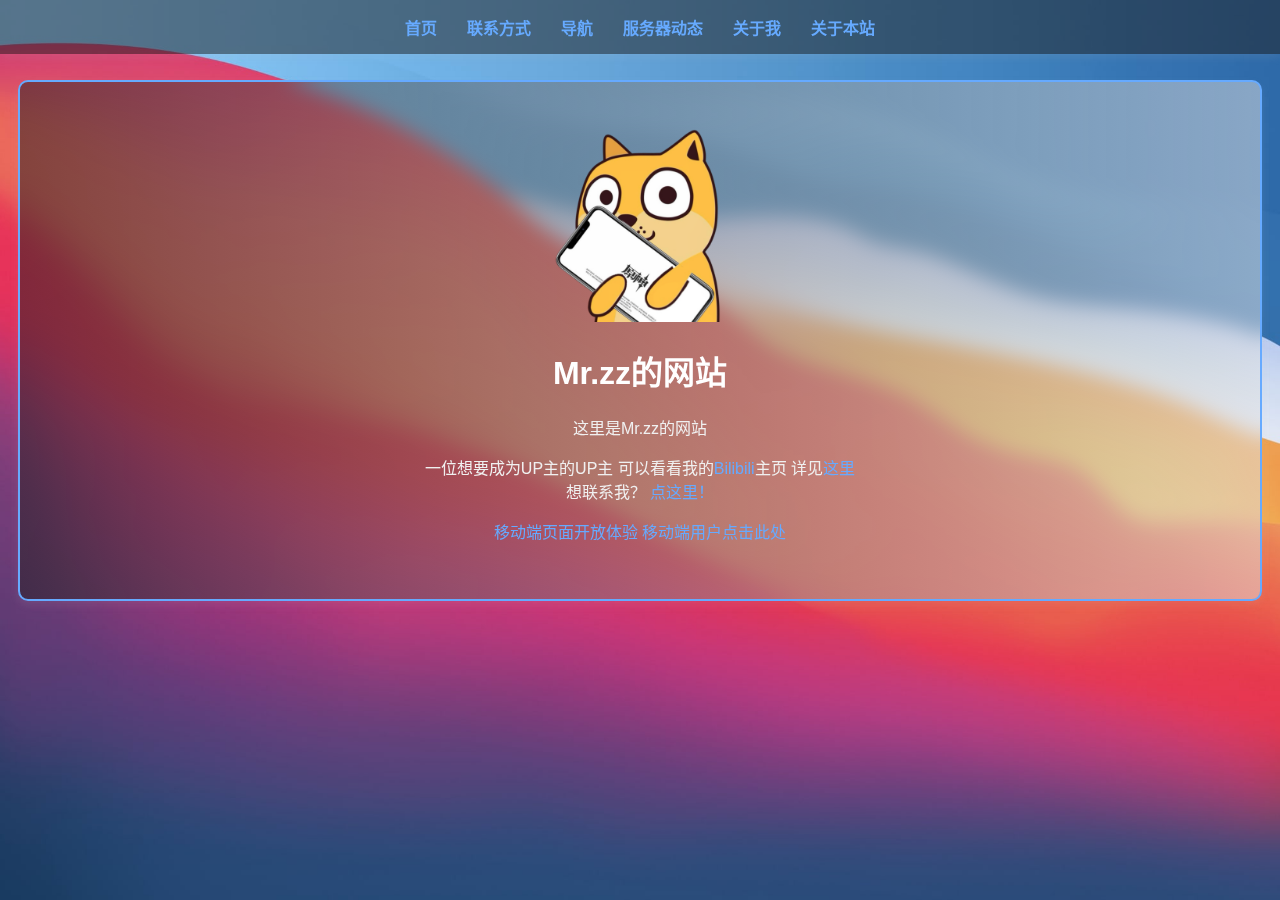
<file: index.html>
<!doctype html>

<html lang="zh-CN">

<head>
    <meta charset="utf-8">
    <title>Mr.zz的个人网站-ZYH9949.TOP</title>
    <link rel="stylesheet" href="./data/index.css" />
    <script src="./data/index.js"></script>
    <link href="https://cdn.jsdelivr.net/npm/aos@2.3.4/dist/aos.css" rel="stylesheet">
    <script src="https://cdn.jsdelivr.net/npm/aos@2.3.4/dist/aos.js"></script>
    <meta name="keywords" content="Mr.zz,ZYH9949,资源站,">
    <meta name="description" content="Mr.zz的网站 可以在这里了解关于Mr.zz的内容 同时提供关于Mr.zz的其他内容的导航">    
<script>
  console.log("跳转检测执行中");
  if (window.innerWidth <= 768 && !window.location.href.includes("mobile.html")) {
    console.log("跳转中...");
    window.location.replace("mobile.html");
  }
</script>
</head>

<body>
    <!--nav栏-->
<nav class="navbar">
    <a href="#home">首页</a>
    <a href="#contact">联系方式</a>
    <div class="dropdown">
        <a href="#projects">导航</a>
        <div class="dropdown-content">
            <a href="#projects-resources">资源站</a>
        </div>
    </div>
    <a href="#log">服务器动态</a>
    <a href="#about-me">关于我</a>
    <a href="#about-web">关于本站</a>
</nav>


    <div class="center" data-aos="fade-up">
        
        <!--主页-->
        <div id="home" class="section" data-aos="fade-up" data-section="home">
            <img src="./data/logo.jpg" width="200" height="200" class="shake" loading="lazy" alt="logo"/>
            <h1>Mr.zz的网站</h1>
            <p>这里是Mr.zz的网站</p>
            <p>
                一位想要成为UP主的UP主 可以看看我的<a href="https://space.bilibili.com/2050563046">Bilibili</a>主页 详见<a href="#about-me">这里</a>
                <br>
                想联系我？ <a href="#contact">点这里！</a> 
                <br>
            </p>
            <p><a href="https://www.zyh9949.top/mobile.html">移动端页面开放体验 移动端用户点击此处</a></p>
        </div>

        <!--联系方式-->
        <div id="contact" class="section" data-aos="fade-up" data-section="contact">
            <h2>联系方式&常用社交媒体</h2>
            <p>你可以通过以下方式找到我（找到我不代表能联系到我 诶嘿～）</p>
            <a href="https://space.bilibili.com/2050563046">bilibili</a> |
            <a href="https://www.douyin.com/user/MS4wLjABAAAASNFil7y_fyH7dHrESy8lFLe_D0WVggt-rcjjeNr0XXY">抖音</a> |
            <a href="https://t.me/zyh9949">Telegram</a> |
            <a href="http://wpa.qq.com/msgrd?v=3&uin=1870665489&site=qq&menu=yes">QQ</a>|
            <a href="https://github.com/zyh9949">GitHub</a>
        
            <p>WeChat ID：ZYH_9949</p>
            <p>QQ： 1870665489</p>
            <p>E-Mail：<a href="mailto:zyhxxschina9949@outlook.com">zyhxxschina9949@outlook.com</a></p>
        </div>
        <!--d-->
        <div id="projects" class="section" data-aos="fade-up" data-section="projects">
            <h2>导航</h2>
            <a href="#projects-resources">资源站</a>
        </div>
        <!--导航-资源站-->
        <div id="projects-resources" class="section" data-aos="fade-up" data-section="projects-resources">
            <a href="http://zyh9949.top:5245/">小zz的资源站</a>
            <p>通过OpenList搭建的在线资源站</p>
            <p>去看看呢？说不定可以找到你想要的</p>
            <p>本站资源仅供学习交流使用，全部免费提供，禁止用于商业用途</p>
            <p>温馨提示：速度慢的要死，谨慎访问</p>
        </div>

        <!-- 服务器动态 -->
       <div id="log" class="section" data-aos="fade-up" data-section="log">
             <h2>服务器动态</h2>
             <pre id="log-content" style="white-space: pre-wrap; overflow-y: auto; max-height: 400px; border-radius: 12px; padding: 15px;"></pre>
       </div>


        <!--关于我-->
        <div id="about-me" class="section" data-aos="fade-up" data-section="about-me">
            <p>我也不知道该说什么</p>
            <p>我其实也不是很确定吧</p>
            <p>就感觉可能好像有点那种</p>
            <p>也不是说不好，就是有点</p>
            <p>你要说没道理吧也不是</p>
            <p>所以我就随便说说而已</p>
        </div>

        <!--关于网站-->
        <div id="about-web" class="section" data-aos="fade-up" data-section="about-web">
            <p>
                此网站由<a href="https://github.com/">GitHub</a>托管
                <br>
                <br>
                网站模板源于xhdndmm的开源项目 | <a href="https://github.com/zyh9949/web">网站源码</a>
                <br>
                <br>
                感谢 <a href="https://xhdndmm.cn">喜欢电脑的猫咪</a> 的鼎力支持 
                <br>
                <br>
                最后更新时间 2025.07.13
                <br>
                <br>
                Copyright © 2024-现在 Powered By ZGStudio
            </p> 
        </div>

    </div>

<!-- 放在页面底部，页面元素加载完再加载JS，效率更高 -->
<script src="./data/txt.js"></script>
</body>
</html>

<!--
欸嘿
-->
</file>
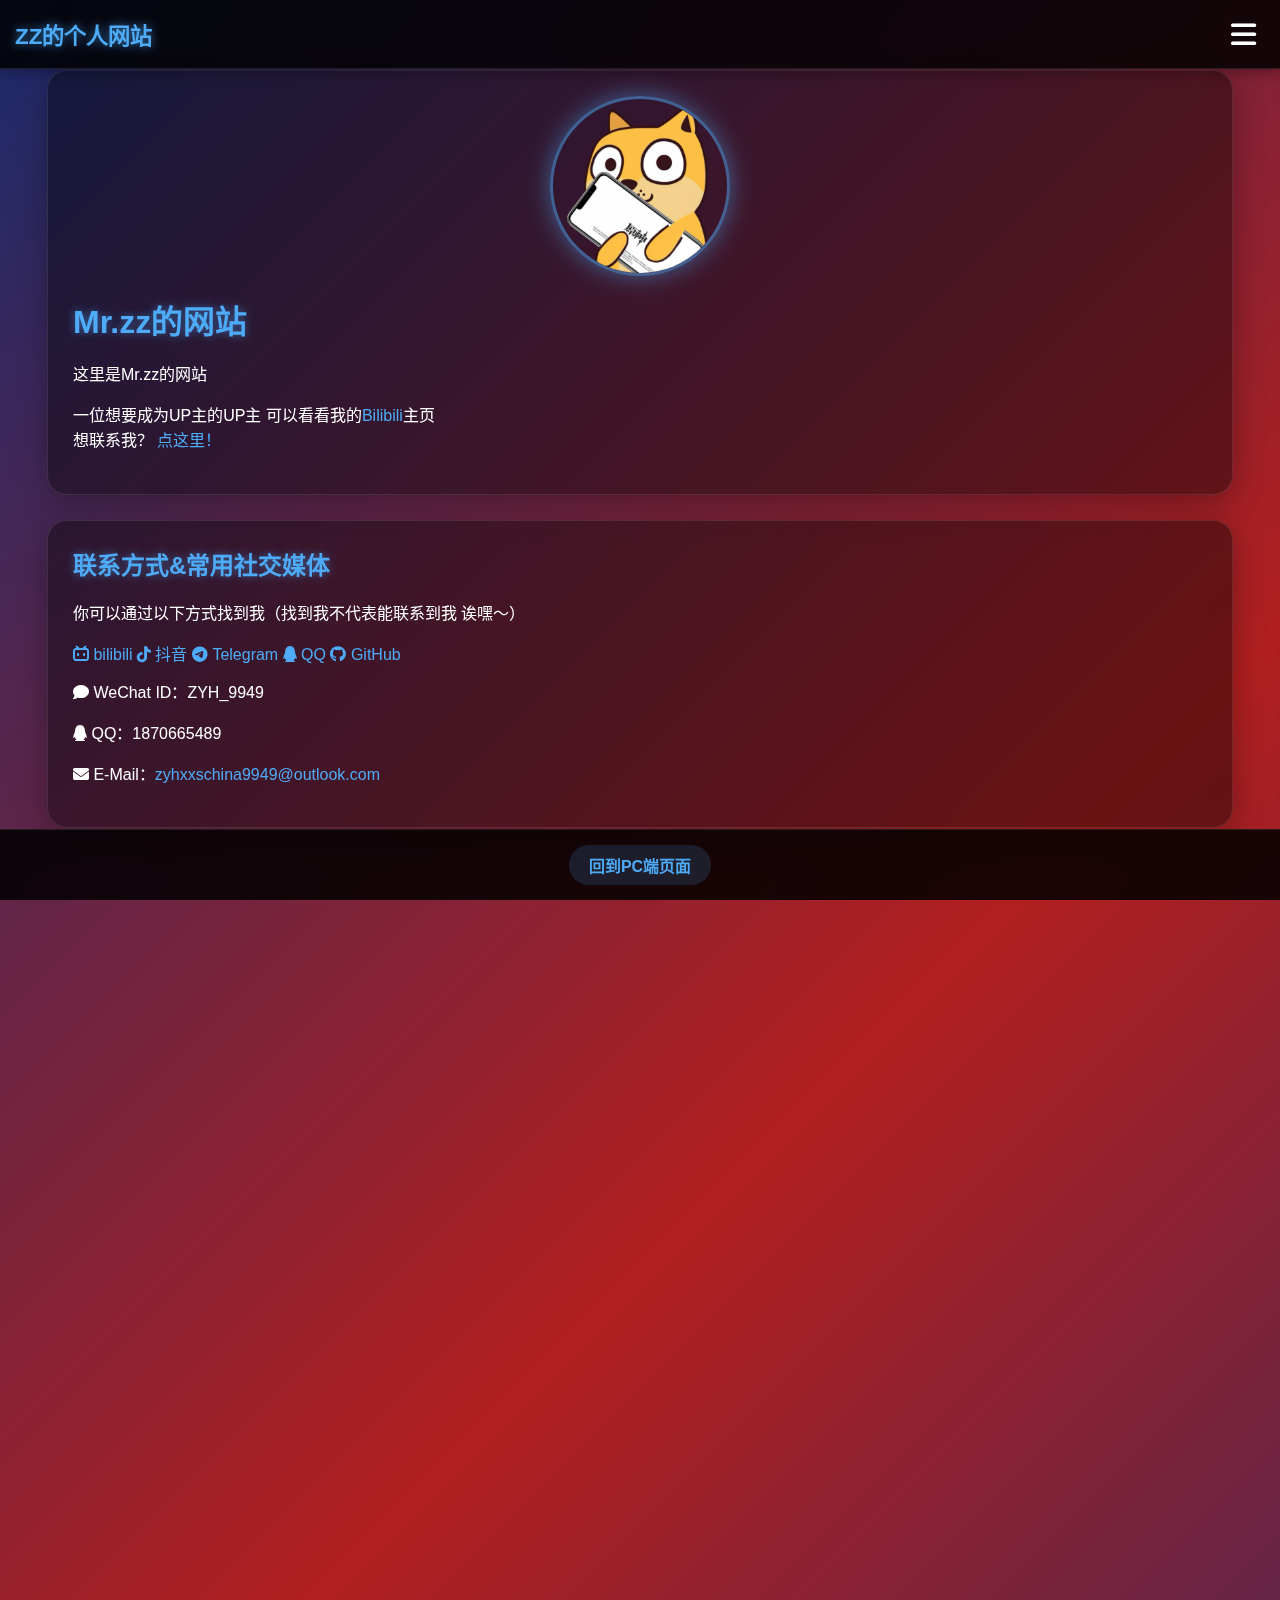
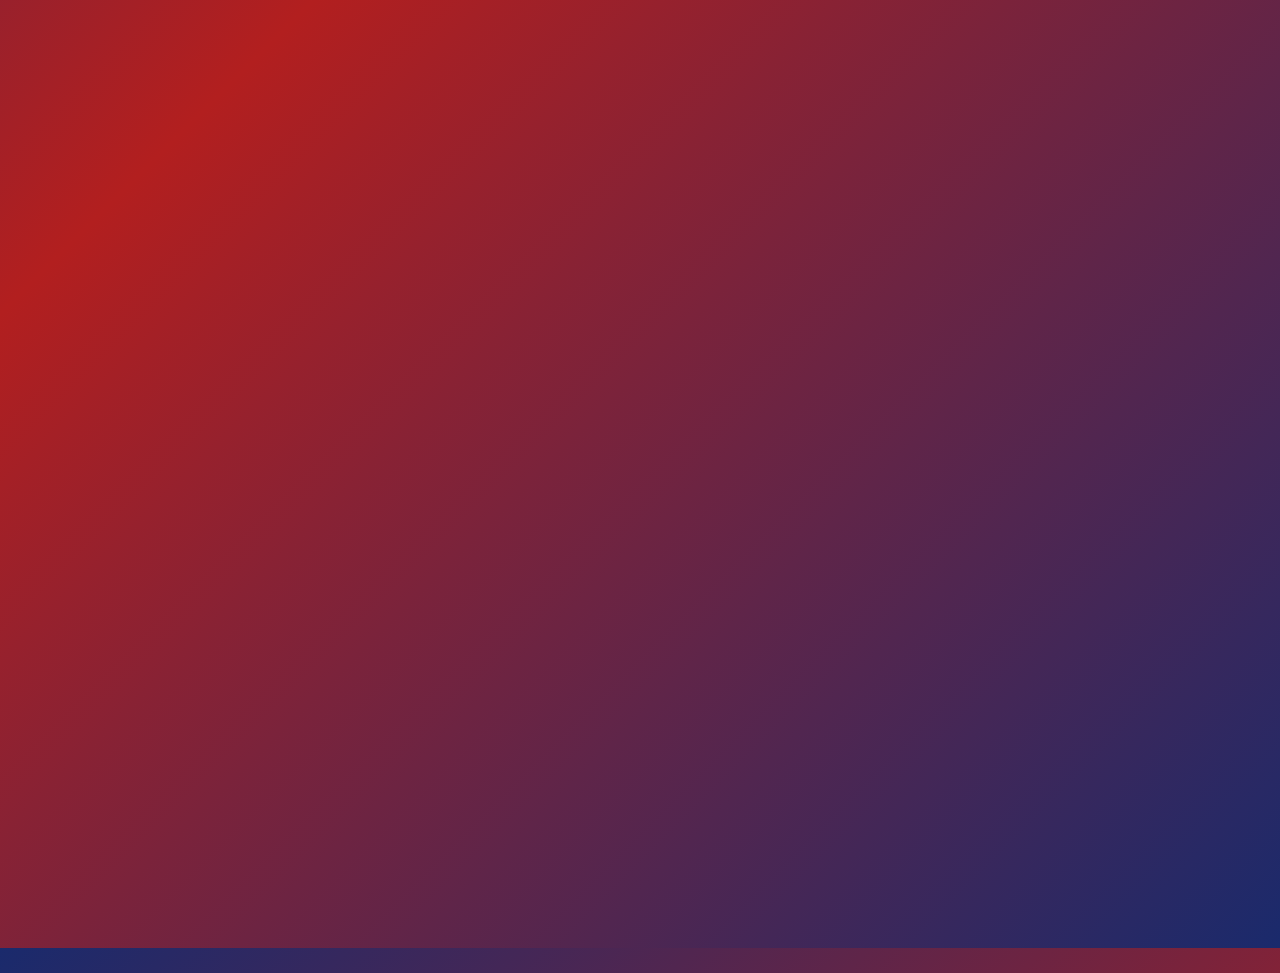
<file: mobile.html>
<!DOCTYPE html>
<html lang="zh-CN">
<head>
    <meta charset="UTF-8">
    <meta name="viewport" content="width=device-width, initial-scale=1.0">
    <title>Mr.zz的个人网站-ZYH9949.TOP</title>
    <link href="https://cdn.jsdelivr.net/npm/aos@2.3.4/dist/aos.css" rel="stylesheet">
    <link rel="stylesheet" href="https://cdnjs.cloudflare.com/ajax/libs/font-awesome/6.4.0/css/all.min.css">
    <style>
        * {
            margin: 0;
            padding: 0;
            box-sizing: border-box;
            font-family: 'Segoe UI', 'Microsoft YaHei', sans-serif;
        }
        
        body {
            background: linear-gradient(135deg, #1a2a6c, #b21f1f, #1a2a6c);
            color: #fff;
            min-height: 100vh;
            padding-top: 70px;
            padding-bottom: 50px;
        }
        
        /* 移动端顶栏 */
        .mobile-header {
            position: fixed;
            top: 0;
            left: 0;
            width: 100%;
            background: rgba(0, 0, 0, 0.85);
            backdrop-filter: blur(10px);
            padding: 12px 15px;
            display: flex;
            justify-content: space-between;
            align-items: center;
            z-index: 1000;
            box-shadow: 0 4px 12px rgba(0, 0, 0, 0.3);
            border-bottom: 1px solid rgba(255, 255, 255, 0.1);
        }
        
        .site-title {
            font-size: 1.4rem;
            font-weight: 700;
            color: #4dabf7;
            text-shadow: 0 0 10px rgba(77, 171, 247, 0.7);
        }
        
        /* 菜单按钮 */
        .menu-toggle {
            background: transparent;
            border: none;
            color: #fff;
            font-size: 1.8rem;
            cursor: pointer;
            width: 44px;
            height: 44px;
            display: flex;
            justify-content: center;
            align-items: center;
            border-radius: 50%;
            transition: all 0.3s ease;
        }
        
        .menu-toggle:hover {
            background: rgba(255, 255, 255, 0.1);
        }
        
        /* 菜单面板 */
        .menu-panel {
            position: fixed;
            top: 70px;
            right: -300px;
            width: 280px;
            height: calc(100vh - 70px);
            background: rgba(10, 15, 35, 0.95);
            backdrop-filter: blur(15px);
            z-index: 999;
            transition: all 0.4s ease;
            padding: 20px;
            overflow-y: auto;
            box-shadow: -5px 0 15px rgba(0, 0, 0, 0.4);
            border-left: 1px solid rgba(255, 255, 255, 0.1);
        }
        
        .menu-panel.active {
            right: 0;
        }
        
        .menu-panel h3 {
            color: #4dabf7;
            margin-bottom: 20px;
            padding-bottom: 10px;
            border-bottom: 1px solid rgba(255, 255, 255, 0.2);
        }
        
        .menu-buttons {
            display: flex;
            flex-direction: column;
            gap: 12px;
        }
        
        .menu-btn {
            background: rgba(77, 171, 247, 0.15);
            color: white;
            border: none;
            padding: 14px 20px;
            border-radius: 10px;
            text-align: left;
            font-size: 1rem;
            cursor: pointer;
            transition: all 0.3s ease;
            display: flex;
            align-items: center;
            gap: 10px;
        }
        
        .menu-btn i {
            font-size: 1.2rem;
            color: #4dabf7;
        }
        
        .menu-btn:hover {
            background: rgba(77, 171, 247, 0.3);
            transform: translateX(5px);
        }
        
        /* 内容区域 */
        .center {
            max-width: 95%;
            margin: 0 auto;
            padding: 0 15px;
        }
        
        .section {
            background: rgba(0, 0, 0, 0.4);
            border-radius: 20px;
            padding: 25px;
            margin-bottom: 25px;
            backdrop-filter: blur(10px);
            border: 1px solid rgba(255, 255, 255, 0.1);
            box-shadow: 0 8px 32px rgba(0, 0, 0, 0.3);
        }
        
        .section h1, .section h2 {
            color: #4dabf7;
            margin-bottom: 20px;
            text-shadow: 0 0 8px rgba(77, 171, 247, 0.5);
        }
        
        .section p {
            margin: 15px 0;
            line-height: 1.6;
        }
        
        .section a {
            color: #4dabf7;
            text-decoration: none;
            transition: all 0.3s ease;
            position: relative;
        }
        
        .section a:hover {
            color: #fff;
            text-shadow: 0 0 8px rgba(77, 171, 247, 0.8);
        }
        
        .section a::after {
            content: '';
            position: absolute;
            bottom: -2px;
            left: 0;
            width: 0;
            height: 2px;
            background: #4dabf7;
            transition: width 0.3s ease;
        }
        
        .section a:hover::after {
            width: 100%;
        }
        
        /* Logo样式 */
        .logo-container {
            display: flex;
            justify-content: center;
            margin-bottom: 20px;
        }
        
        .logo {
            width: 180px;
            height: 180px;
            border-radius: 50%;
            border: 3px solid rgba(77, 171, 247, 0.5);
            box-shadow: 0 0 25px rgba(77, 171, 247, 0.5);
            animation: float 4s ease-in-out infinite;
        }
        
        @keyframes float {
            0% { transform: translateY(0); }
            50% { transform: translateY(-10px); }
            100% { transform: translateY(0); }
        }
        
        /* 日志区域 */
        #log-content {
            background: rgba(0, 0, 0, 0.3);
            padding: 15px;
            border-radius: 12px;
            max-height: 300px;
            overflow-y: auto;
            font-family: 'Courier New', monospace;
            font-size: 0.9rem;
            line-height: 1.5;
            border: 1px solid rgba(255, 255, 255, 0.1);
        }
        
        /* 底部区域 */
        .mobile-footer {
            position: fixed;
            bottom: 0;
            left: 0;
            width: 100%;
            background: rgba(0, 0, 0, 0.85);
            padding: 15px;
            text-align: center;
            backdrop-filter: blur(10px);
            border-top: 1px solid rgba(255, 255, 255, 0.1);
            z-index: 1000;
        }
        
        .mobile-footer a {
            color: #4dabf7;
            text-decoration: none;
            font-weight: 600;
            padding: 8px 20px;
            border-radius: 30px;
            background: rgba(77, 171, 247, 0.15);
            display: inline-block;
            transition: all 0.3s ease;
        }
        
        .mobile-footer a:hover {
            background: rgba(77, 171, 247, 0.3);
            transform: translateY(-3px);
        }
        
        /* 响应式调整 */
        @media (max-width: 480px) {
            .logo {
                width: 150px;
                height: 150px;
            }
            
            .section {
                padding: 20px;
            }
            
            .menu-panel {
                width: 250px;
            }
        }
    </style>
</head>

<body>
    <!-- 移动端顶栏 -->
    <div class="mobile-header">
        <div class="site-title">ZZ的个人网站</div>
        <button class="menu-toggle" id="menu-toggle">
            <i class="fas fa-bars"></i>
        </button>
    </div>
    
    <!-- 菜单面板 -->
    <div class="menu-panel" id="menu-panel">
        <h3>网站导航</h3>
        <div class="menu-buttons">
            <button class="menu-btn" onclick="scrollToSection('home')">
                <i class="fas fa-home"></i> 首页
            </button>
            <button class="menu-btn" onclick="scrollToSection('contact')">
                <i class="fas fa-envelope"></i> 联系方式
            </button>
            <button class="menu-btn" onclick="scrollToSection('projects')">
                <i class="fas fa-compass"></i> 导航
            </button>
            <button class="menu-btn" onclick="scrollToSection('projects-resources')">
                <i class="fas fa-box-open"></i> 资源站
            </button>
            <button class="menu-btn" onclick="scrollToSection('log')">
                <i class="fas fa-server"></i> 服务器动态
            </button>
            <button class="menu-btn" onclick="scrollToSection('about-me')">
                <i class="fas fa-user"></i> 关于我
            </button>
            <button class="menu-btn" onclick="scrollToSection('about-web')">
                <i class="fas fa-globe"></i> 关于本站
            </button>
        </div>
    </div>
    
    <!-- 主内容区域 -->
    <div class="center">
        <!-- 首页 -->
        <div id="home" class="section" data-aos="fade-up">
            <div class="logo-container">
                <img src="./data/logo.jpg" class="logo" alt="Mr.zz Logo">
            </div>
            <h1>Mr.zz的网站</h1>
            <p>这里是Mr.zz的网站</p>
            <p>
                一位想要成为UP主的UP主 可以看看我的<a href="https://space.bilibili.com/2050563046">Bilibili</a>主页 
                <br>
                想联系我？ <a href="#contact">点这里！</a> 
            </p>
        </div>

        <!-- 联系方式 -->
        <div id="contact" class="section" data-aos="fade-up">
            <h2>联系方式&常用社交媒体</h2>
            <p>你可以通过以下方式找到我（找到我不代表能联系到我 诶嘿～）</p>
            <div class="social-links">
                <a href="https://space.bilibili.com/2050563046"><i class="fab fa-bilibili"></i> bilibili</a>
                <a href="https://www.douyin.com/user/MS4wLjABAAAASNFil7y_fyH7dHrESy8lFLe_D0WVggt-rcjjeNr0XXY"><i class="fab fa-tiktok"></i> 抖音</a>
                <a href="https://t.me/zyh9949"><i class="fab fa-telegram"></i> Telegram</a>
                <a href="http://wpa.qq.com/msgrd?v=3&uin=1870665489&site=qq&menu=yes"><i class="fab fa-qq"></i> QQ</a>
                <a href="https://github.com/zyh9949"><i class="fab fa-github"></i> GitHub</a>
            </div>
            <p><i class="fas fa-comment"></i> WeChat ID：ZYH_9949</p>
            <p><i class="fab fa-qq"></i> QQ：1870665489</p>
            <p><i class="fas fa-envelope"></i> E-Mail：<a href="mailto:zyhxxschina9949@outlook.com">zyhxxschina9949@outlook.com</a></p>
        </div>
        
        <!-- 导航 -->
        <div id="projects" class="section" data-aos="fade-up">
            <h2>导航</h2>
            <p>快速跳转至相关板块</p>
            <a href="#documentpage">资源站</a>
            <a href="#114514100">114514100.xyz</a>
        </div>
        <!-- 资源站 -->
        <div id="documentpage" class="section" data-aos="fade-up">
            <h2>
                <a href="http://zyh9949.top:5245" style="color: #4dabf7; text-decoration: none;">
                    <i class="fas fa-box-open"></i> 小zz的资源站
                </a>
            </h2>
            <p>通过OpenList搭建的在线资源站</p>
            <p>去看看呢？说不定可以找到你想要的</p>
            <p><i class="fas fa-exclamation-triangle"></i> 本站资源仅供学习交流使用，全部免费提供，禁止用于商业用途</p>
            <p><i class="fas fa-info-circle"></i> 温馨提示：速度慢的要死，谨慎访问</p>
        </div>
        <!-- 114514100.xyz -->
        <div id="114514100" class="section" data-aos="fade-up">
            <h2>
                <a href="http://114514100.xyz" style="color: #4dabf7; text-decoration: none;">
                    <i class="fas fa-box-open"></i> 114514100.xyz
                </a>
            </h2>
            <a href="http://114514100.xyz" class="resource-link">114514100.xyz</a>
            <p>斥巨资购买的域名（bushi</p>
            <p>目前也不知道可以拿来干什么</p>
            <p>先这样放着 有想法的可以来联系我</p>
        </div>
        <!-- 服务器动态 -->
       <div id="log" class="section" data-aos="fade-up" data-section="log">
             <h2>服务器动态</h2>
             <pre id="log-content" style="white-space: pre-wrap; overflow-y: auto; max-height: 400px; border-radius: 12px; padding: 15px;"></pre>
       </div>


        <!-- 关于我 -->
        <div id="about-me" class="section" data-aos="fade-up">
            <h2><i class="fas fa-user"></i> 关于我</h2>
            <p>我也不知道该说什么</p>
            <p>我其实也不是很确定吧</p>
            <p>就感觉可能好像有点那种</p>
            <p>也不是说不好，就是有点</p>
            <p>你要说没道理吧也不是</p>
            <p>所以我就随便说说而已</p>
        </div>

        <!-- 关于网站 -->
        <div id="about-web" class="section" data-aos="fade-up">
            <h2><i class="fas fa-globe"></i> 关于本站</h2>
            <p>
                此网站由<a href="https://github.com/">GitHub</a>托管
            </p>
            <p>
                网站模板源于xhdndmm的开源项目 | <a href="https://github.com/zyh9949/web">网站源码</a>
            </p>
            <p>
                感谢 <a href="https://xhdndmm.cn">喜欢电脑的猫咪</a> 的鼎力支持 
            </p>
            <p>
                最后更新时间 2025.07.13
            </p>
            <p>
                Copyright © 2024-现在 Powered By ZGStudio
            </p>
        </div>
    </div>
    
    <!-- 底部回到PC端链接 -->
    <div class="mobile-footer">
        <a href="index.html">回到PC端页面</a>
    </div>

    <script src="https://cdn.jsdelivr.net/npm/aos@2.3.4/dist/aos.js"></script>
    <script>
        // 初始化AOS动画
        AOS.init({
            duration: 800,
            once: true,
            easing: 'ease-out-quad'
        });
        
        // 菜单切换功能
        const menuToggle = document.getElementById('menu-toggle');
        const menuPanel = document.getElementById('menu-panel');
        
        menuToggle.addEventListener('click', () => {
            menuPanel.classList.toggle('active');
            menuToggle.innerHTML = menuPanel.classList.contains('active') 
                ? '<i class="fas fa-times"></i>' 
                : '<i class="fas fa-bars"></i>';
        });
        
        // 滚动到指定区域
        function scrollToSection(sectionId) {
            const section = document.getElementById(sectionId);
            if (section) {
                section.scrollIntoView({ behavior: 'smooth' });
                // 关闭菜单
                menuPanel.classList.remove('active');
                menuToggle.innerHTML = '<i class="fas fa-bars"></i>';
            }
        }
        
        // 关闭菜单当点击外部区域
        document.addEventListener('click', (e) => {
            if (!menuPanel.contains(e.target) && !menuToggle.contains(e.target)) {
                menuPanel.classList.remove('active');
                menuToggle.innerHTML = '<i class="fas fa-bars"></i>';
            }
        });
      
    </script>
</body>
</html>
</file>
<file: data/index.css>
:root {
    --bg-color: rgba(0, 0, 0, 0.3);
    --text-color: #f0f0f0;
    --accent-color: #66aaff;
    --nav-bg: rgba(0, 0, 0, 0.5);
    --nav-text: #ffffff;
}

@media (prefers-color-scheme: dark) {
    :root {
        --bg-color: rgba(20, 20, 20, 0.8);
        --text-color: #f0f0f0;
        --accent-color: #66aaff;
        --nav-bg: rgba(0, 0, 0, 0.7);
        --nav-text: #ffffff;
    }
}

html {
    scroll-behavior: smooth;
}

body {
    font-family: 'Noto Sans SC', sans-serif;
    margin: 0;
    padding: 0;
    overflow-x: hidden;
    overflow-y: auto;
    -webkit-overflow-scrolling: touch;
    background: var(--bg-color) url('./wp.png') no-repeat center center fixed;
    background-size: cover;
    color: var(--text-color);
}

#home {
    text-align: center;
}

.section:not(#home) {
    text-align: left;
    padding: 20px 30px;
}

.center {
    max-width: 1200px;
    margin: 80px auto 20px;
    padding: 20px;
    background: rgba(0, 0, 0, 0.5);
    backdrop-filter: blur(10px);
    -webkit-backdrop-filter: blur(10px);
    border: 1px solid rgba(255, 255, 255, 0.2);
    box-shadow: 0 4px 8px rgba(200, 200, 200, 0.1);
    border-radius: 10px;
    opacity: 0;
    transform: translateY(20px);
    transition: opacity 1s ease, transform 1s ease;
    position: relative;
    z-index: 500;
    color: var(--text-color);
    background: linear-gradient(90deg, rgba(30,30,30,0.5) 0%, rgba(225,225,225,0.5) 100%);
    border: 2px solid var(--accent-color);
}

.center.loaded {
    opacity: 1;
    transform: translateY(0);
}

.section {
    display: none;
    padding: 20px;
    opacity: 0;
    transition: opacity 0.5s ease-in-out;
}

.section.active {
    display: block;
    opacity: 1;
}

nav {
    position: fixed;
    top: 0;
    width: 100%;
    background-color: rgba(30, 30, 30, 0.5);
    padding: 10px 0;
    box-shadow: 0 4px 8px rgba(200, 200, 200, 0.1);
    z-index: 1000;
    display: flex;
    justify-content: center;
    align-items: center;
    gap: 10px;
    flex-wrap: wrap;
}

nav a {
    color: var(--accent-color);
    text-decoration: none;
    font-weight: bold;
    transition: color 0.3s ease, transform 0.3s ease, background-color 0.3s ease;
    padding: 5px 10px;
    border-radius: 5px;
}

nav a:hover {
    color: #ffffff;
    background-color: rgba(255, 255, 255, 0.1);
    transform: scale(1.1);
}

img {
    border-radius: 15px;
    transition: transform 0.3s ease, box-shadow 0.3s ease;
}

img:hover {
    transform: scale(1.05);
}

a {
    color: #66aaff;
    text-decoration: none;
    transition: color 0.3s ease;
}

a:hover {
    text-decoration: underline;
    color: #66aaff;
}

@media (max-width: 768px) {
    .center {
        margin: 60px auto 20px;
        padding: 15px;
        width: 90%;
        box-sizing: border-box;
    }
}

@media (max-width: 480px) {
    .center {
        width: 95%;
        padding: 10px;
        margin-top: 80px;
    }

    nav a {
        display: block;
        margin: 10px 0;
    }
}

.shake:hover {
    animation: shake 0.5s;
}

p {
    color: var(--text-color);
}

h1, h2 {
    color: #ffffff;
}

iframe {
    color: var(--text-color);
    background-color: rgb(150, 150, 150);
    border: 1px solid #444;
    box-shadow: 0 4px 8px rgba(0, 0, 0, 0.5);
    border-radius: 8px;
}

.dropdown {
    display: inline-block;
    position: relative;
}

.dropdown-content {
    display: none;
    position: absolute;
    background-color: rgba(0, 0, 0, 0.6);
    min-width: 160px;
    box-shadow: 0px 8px 16px 0px rgba(0,0,0,0.2);
    z-index: 1;
    border-radius: 5px;
    overflow: hidden;
}

.dropdown-content a {
    color: #ffffff;
    padding: 12px 16px;
    text-decoration: none;
    display: block;
    transition: background-color 0.3s ease, transform 0.3s ease;
}

.dropdown-content a:hover {
    background-color: rgba(255, 255, 255, 0.1);
    transform: scale(1.1);
}

.dropdown:hover .dropdown-content {
    display: block;
}

#log-content {
    font-family: 'Noto Sans SC', sans-serif;
    font-size: 18px;
    color: #000000;
    background-color: rgba(200, 200, 200, 0.3);
    border: 1.5px solid rgba(100, 150, 200, 0.5);
    box-shadow: 0 0 15px rgba(100, 150, 200, 0.3);
    border-radius: 12px;
    padding: 15px;
    max-height: 400px;
    overflow-y: auto;
    white-space: pre-wrap;
}
</file>
